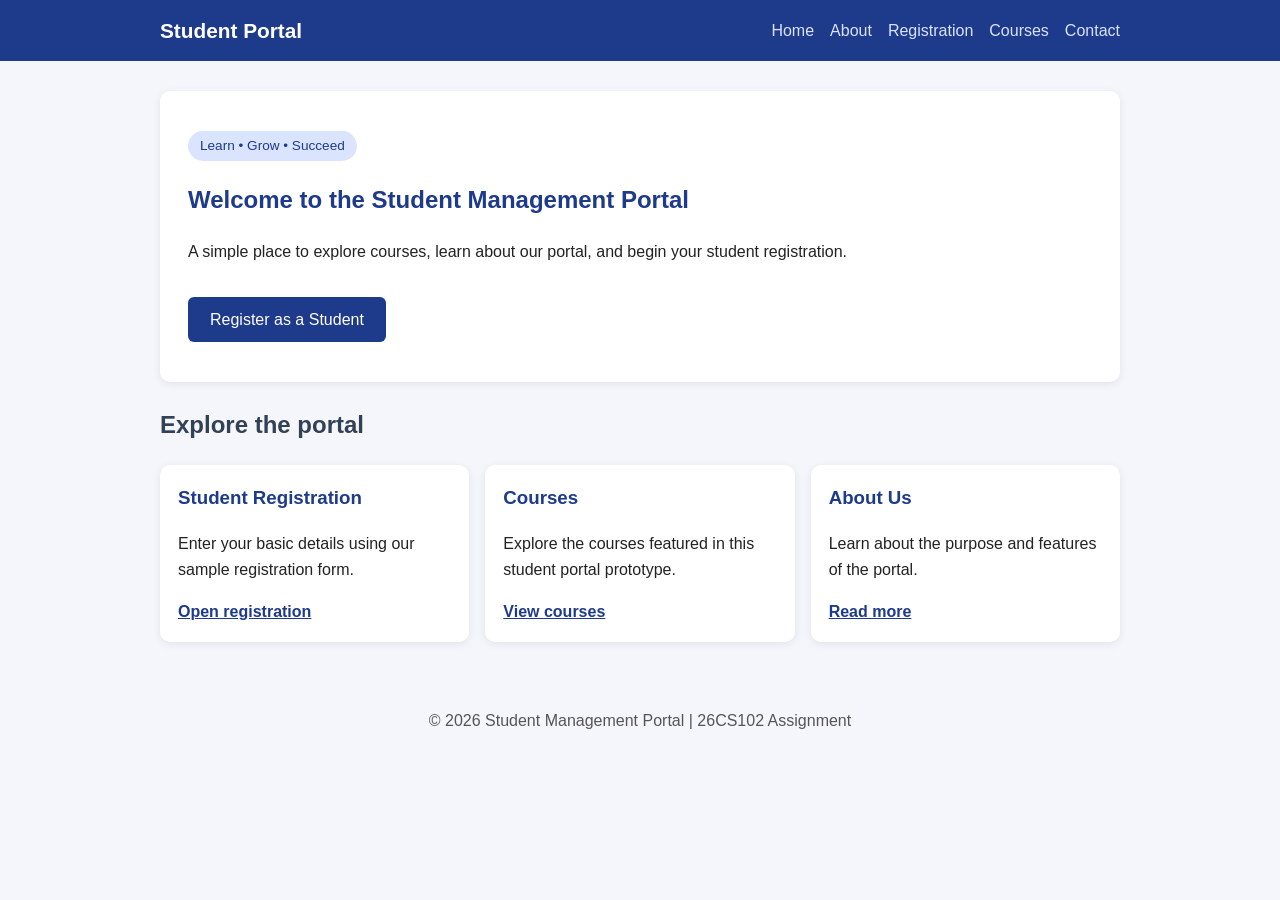
<file: index.html>
<!DOCTYPE html>
<html lang="en">
<head>
  <meta charset="UTF-8">
  <meta name="viewport" content="width=device-width, initial-scale=1.0">
  <title>Home | Student Management Portal</title>
  <link rel="stylesheet" href="style.css">
</head>
<body>
<header><div class="nav-wrap">
  <a class="brand" href="index.html">Student Portal</a>
  <nav aria-label="Main navigation">
    <a href="index.html">Home</a><a href="about.html">About</a><a href="registration.html">Registration</a><a href="courses.html">Courses</a><a href="contact.html">Contact</a>
  </nav>
</div></header>
<main>
  <section class="hero">
    <span class="tag">Learn • Grow • Succeed</span>
    <h1>Welcome to the Student Management Portal</h1>
    <p>A simple place to explore courses, learn about our portal, and begin your student registration.</p>
    <a class="button" href="registration.html">Register as a Student</a>
  </section>
  <section>
    <h2>Explore the portal</h2>
    <div class="cards">
      <article class="card"><h3>Student Registration</h3><p>Enter your basic details using our sample registration form.</p><a href="registration.html">Open registration</a></article>
      <article class="card"><h3>Courses</h3><p>Explore the courses featured in this student portal prototype.</p><a href="courses.html">View courses</a></article>
      <article class="card"><h3>About Us</h3><p>Learn about the purpose and features of the portal.</p><a href="about.html">Read more</a></article>
    </div>
  </section>
</main>
<footer><p>&copy; 2026 Student Management Portal | 26CS102 Assignment</p></footer>
</body>
</html>
</file>
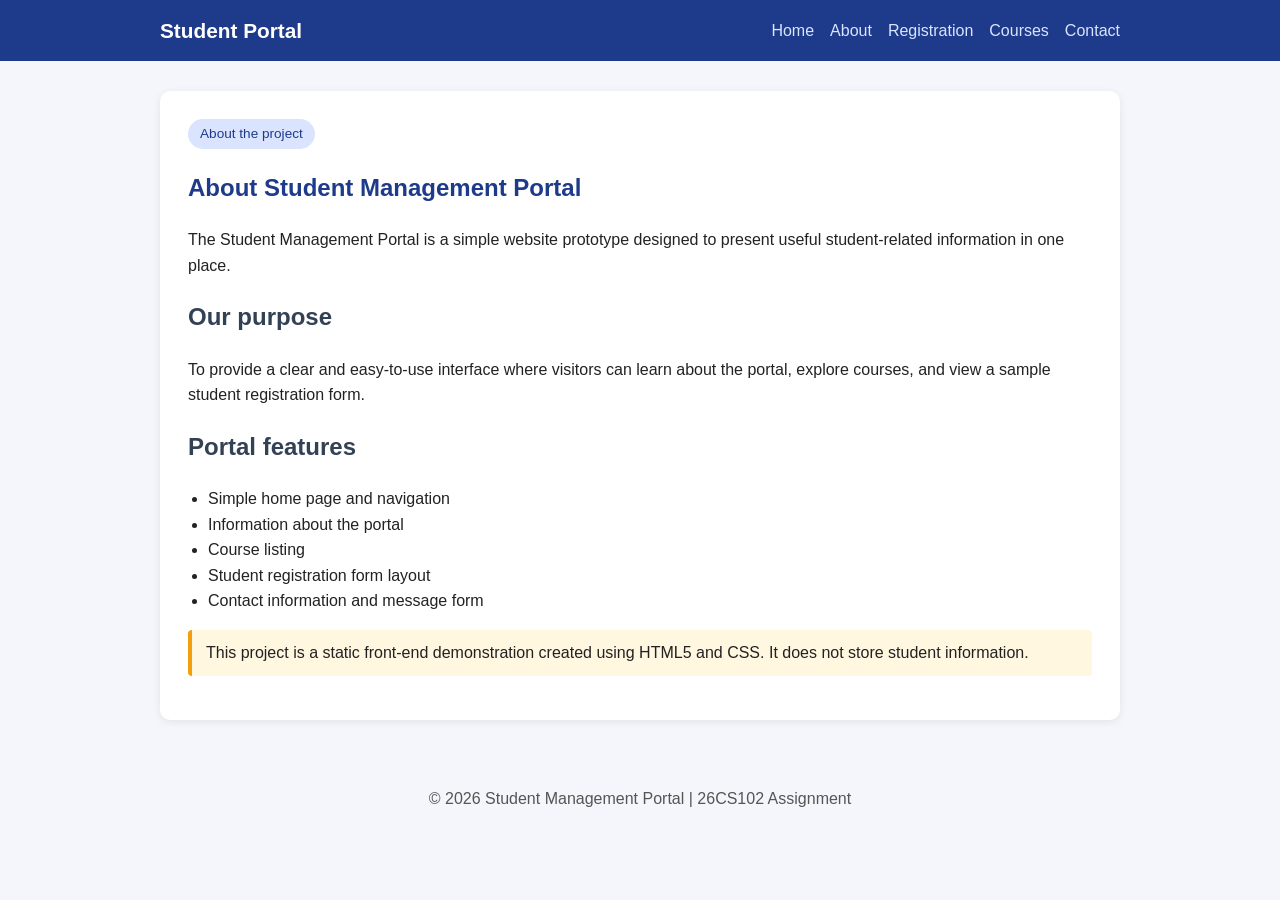
<file: about.html>
<!DOCTYPE html>
<html lang="en">
<head>
  <meta charset="UTF-8"><meta name="viewport" content="width=device-width, initial-scale=1.0">
  <title>About | Student Management Portal</title><link rel="stylesheet" href="style.css">
</head>
<body>
<header><div class="nav-wrap"><a class="brand" href="index.html">Student Portal</a><nav aria-label="Main navigation"><a href="index.html">Home</a><a href="about.html">About</a><a href="registration.html">Registration</a><a href="courses.html">Courses</a><a href="contact.html">Contact</a></nav></div></header>
<main>
  <section class="panel">
    <span class="tag">About the project</span><h1>About Student Management Portal</h1>
    <p>The Student Management Portal is a simple website prototype designed to present useful student-related information in one place.</p>
    <h2>Our purpose</h2><p>To provide a clear and easy-to-use interface where visitors can learn about the portal, explore courses, and view a sample student registration form.</p>
    <h2>Portal features</h2>
    <ul><li>Simple home page and navigation</li><li>Information about the portal</li><li>Course listing</li><li>Student registration form layout</li><li>Contact information and message form</li></ul>
    <p class="note">This project is a static front-end demonstration created using HTML5 and CSS. It does not store student information.</p>
  </section>
</main>
<footer><p>&copy; 2026 Student Management Portal | 26CS102 Assignment</p></footer>
</body>
</html>
</file>
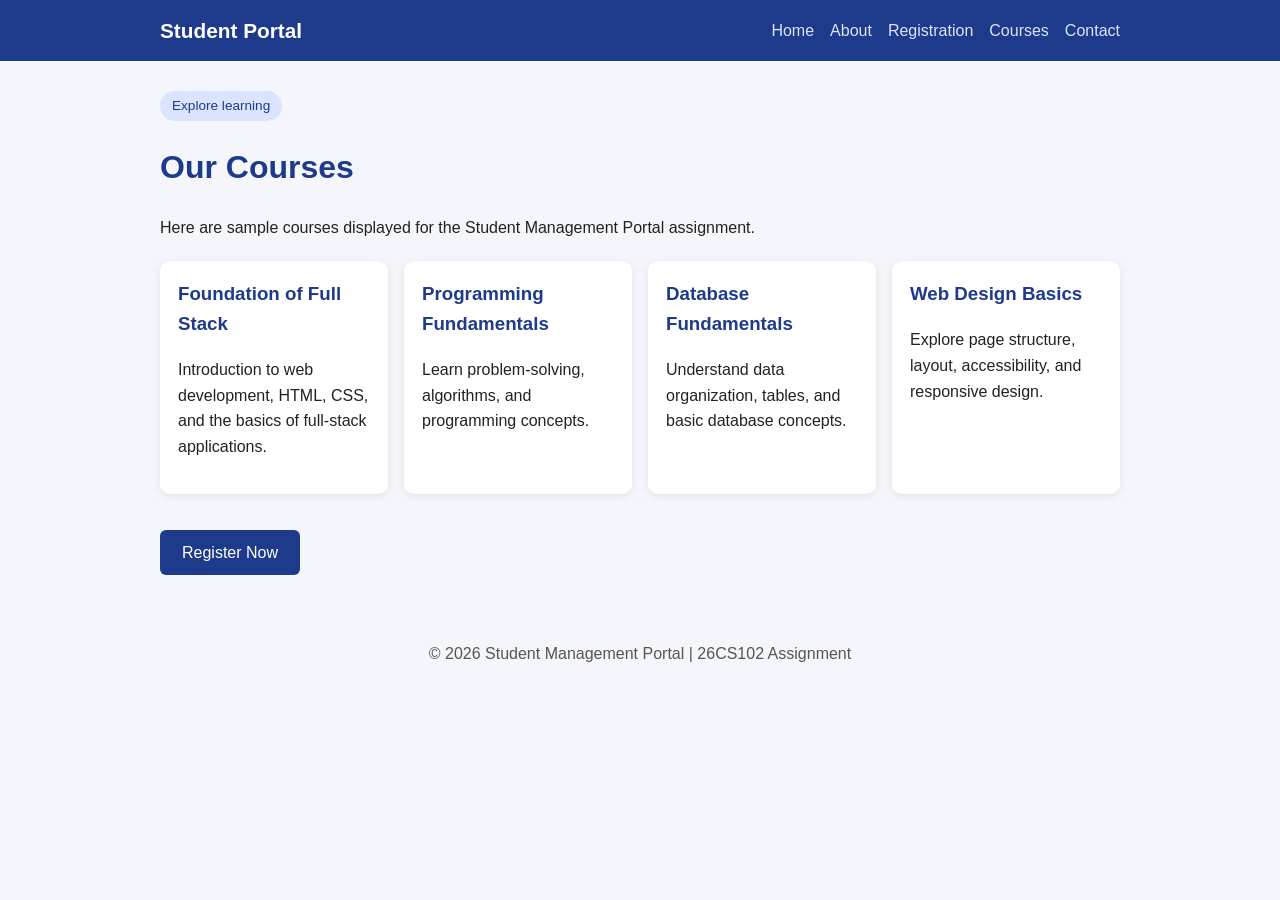
<file: courses.html>
<!DOCTYPE html>
<html lang="en">
<head>
  <meta charset="UTF-8"><meta name="viewport" content="width=device-width, initial-scale=1.0">
  <title>Courses | Student Management Portal</title><link rel="stylesheet" href="style.css">
</head>
<body>
<header><div class="nav-wrap"><a class="brand" href="index.html">Student Portal</a><nav aria-label="Main navigation"><a href="index.html">Home</a><a href="about.html">About</a><a href="registration.html">Registration</a><a href="courses.html">Courses</a><a href="contact.html">Contact</a></nav></div></header>
<main>
  <span class="tag">Explore learning</span><h1>Our Courses</h1>
  <p>Here are sample courses displayed for the Student Management Portal assignment.</p>
  <div class="cards">
    <article class="card"><h3>Foundation of Full Stack</h3><p>Introduction to web development, HTML, CSS, and the basics of full-stack applications.</p></article>
    <article class="card"><h3>Programming Fundamentals</h3><p>Learn problem-solving, algorithms, and programming concepts.</p></article>
    <article class="card"><h3>Database Fundamentals</h3><p>Understand data organization, tables, and basic database concepts.</p></article>
    <article class="card"><h3>Web Design Basics</h3><p>Explore page structure, layout, accessibility, and responsive design.</p></article>
  </div>
  <a class="button" href="registration.html">Register Now</a>
</main>
<footer><p>&copy; 2026 Student Management Portal | 26CS102 Assignment</p></footer>
</body>
</html>
</file>
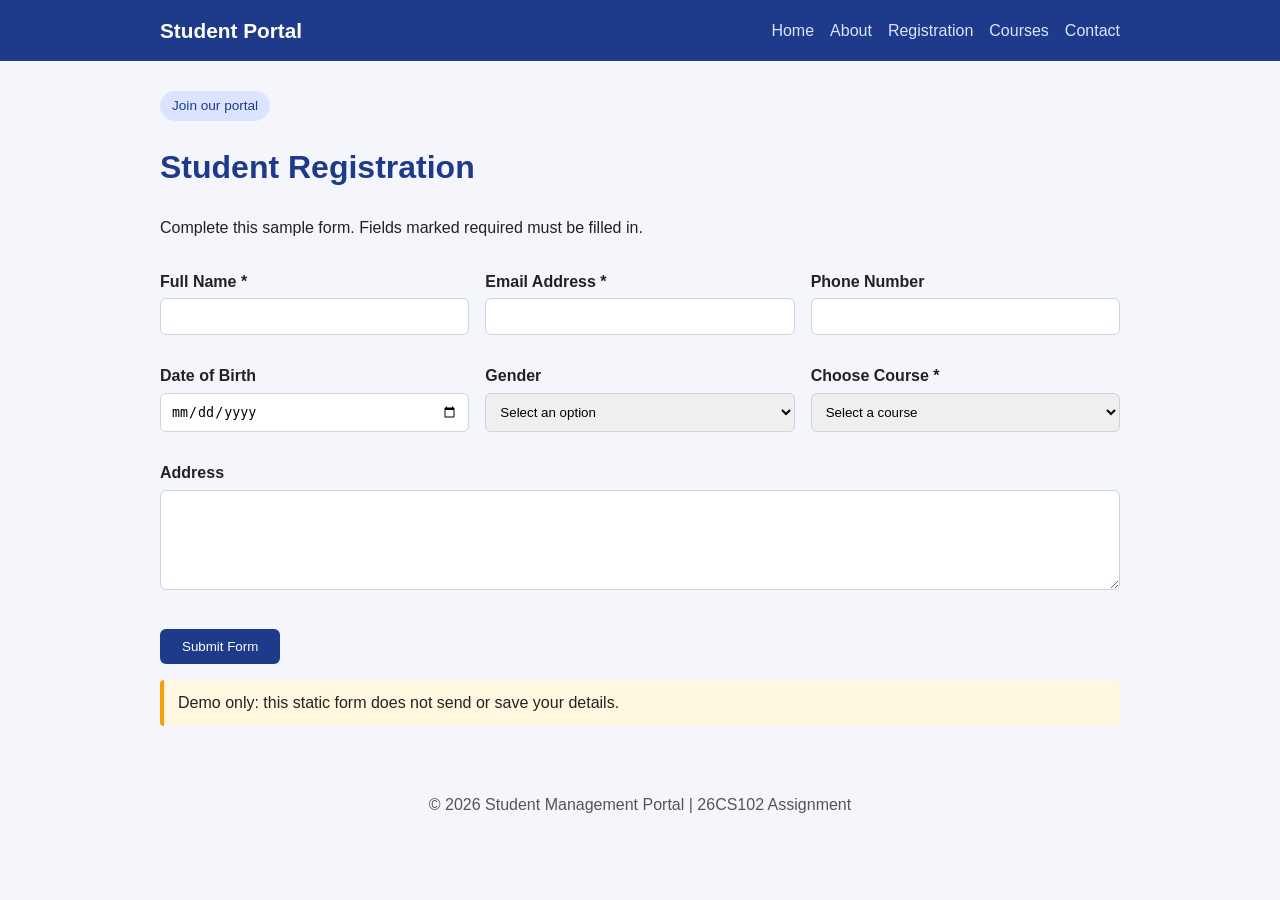
<file: registration.html>
<!DOCTYPE html>
<html lang="en">
<head>
  <meta charset="UTF-8"><meta name="viewport" content="width=device-width, initial-scale=1.0">
  <title>Student Registration | Student Management Portal</title><link rel="stylesheet" href="style.css">
</head>
<body>
<header><div class="nav-wrap"><a class="brand" href="index.html">Student Portal</a><nav aria-label="Main navigation"><a href="index.html">Home</a><a href="about.html">About</a><a href="registration.html">Registration</a><a href="courses.html">Courses</a><a href="contact.html">Contact</a></nav></div></header>
<main>
  <span class="tag">Join our portal</span><h1>Student Registration</h1>
  <p>Complete this sample form. Fields marked required must be filled in.</p>
  <form action="#" method="get">
    <div class="form-grid">
      <div><label for="fullname">Full Name *</label><input id="fullname" name="fullname" type="text" autocomplete="name" required></div>
      <div><label for="email">Email Address *</label><input id="email" name="email" type="email" autocomplete="email" required></div>
      <div><label for="phone">Phone Number</label><input id="phone" name="phone" type="tel" autocomplete="tel"></div>
      <div><label for="dob">Date of Birth</label><input id="dob" name="dob" type="date"></div>
      <div><label for="gender">Gender</label><select id="gender" name="gender"><option value="">Select an option</option><option>Female</option><option>Male</option><option>Prefer not to say</option></select></div>
      <div><label for="course">Choose Course *</label><select id="course" name="course" required><option value="">Select a course</option><option>Foundation of Full Stack</option><option>Programming Fundamentals</option><option>Database Fundamentals</option><option>Web Design Basics</option></select></div>
      <div class="full"><label for="address">Address</label><textarea id="address" name="address"></textarea></div>
      <div class="full"><button type="submit">Submit Form</button></div>
    </div>
    <p class="note">Demo only: this static form does not send or save your details.</p>
  </form>
</main>
<footer><p>&copy; 2026 Student Management Portal | 26CS102 Assignment</p></footer>
</body>
</html>
</file>
<file: style.css>
* { box-sizing: border-box; }
body {
  margin: 0;
  font-family: Arial, sans-serif;
  background: #f4f6fb;
  color: #222;
  line-height: 1.6;
}
header { background: #1e3a8a; }
.nav-wrap {
  max-width: 1000px;
  margin: auto;
  padding: 14px 20px;
  display: flex;
  justify-content: space-between;
  align-items: center;
  flex-wrap: wrap;
  gap: 10px;
}
.brand { color: #fff; font-size: 1.3rem; font-weight: bold; text-decoration: none; }
nav a { color: #dbe4ff; text-decoration: none; margin-left: 16px; }
nav a:hover { color: #fff; text-decoration: underline; }
main { max-width: 1000px; margin: 30px auto; padding: 0 20px; }
.panel {
  background: #fff;
  padding: 28px;
  border-radius: 10px;
  box-shadow: 0 2px 8px rgba(0,0,0,0.08);
}
.tag {
  display: inline-block;
  background: #dbe4ff;
  color: #1e3a8a;
  padding: 4px 12px;
  border-radius: 20px;
  font-size: 0.85rem;
}
h1 { color: #1e3a8a; }
h2 { color: #334155; }
ul { padding-left: 20px; }
.note {
  background: #fff7e0;
  border-left: 4px solid #f59e0b;
  padding: 10px 14px;
  border-radius: 4px;
}
label { display: block; margin-top: 12px; font-weight: bold; }
input, select, textarea {
  width: 100%;
  padding: 10px;
  margin-top: 4px;
  border: 1px solid #cbd5e1;
  border-radius: 6px;
}
button {
  margin-top: 16px;
  padding: 10px 22px;
  background: #1e3a8a;
  color: #fff;
  border: none;
  border-radius: 6px;
  cursor: pointer;
}
button:hover { background: #2748b5; }
table { width: 100%; border-collapse: collapse; }
th, td { border: 1px solid #cbd5e1; padding: 10px; text-align: left; }
th { background: #dbe4ff; }
footer { text-align: center; padding: 20px; color: #555; }
.cards {
  display: grid;
  grid-template-columns: repeat(auto-fit, minmax(220px, 1fr));
  gap: 16px;
  margin: 20px 0;
}
.card {
  background: #fff;
  padding: 18px;
  border-radius: 10px;
  box-shadow: 0 2px 8px rgba(0,0,0,0.08);
}
.card h2 { margin-top: 0; font-size: 1.1rem; }
@media (max-width: 600px) {
  nav a { margin: 0 10px 0 0; }
}
.button {
  display: inline-block;
  margin-top: 16px;
  padding: 10px 22px;
  background: #1e3a8a;
  color: #fff;
  text-decoration: none;
  border-radius: 6px;
}
.button:hover { background: #2748b5; }
.card h3 { margin-top: 0; color: #1e3a8a; }
.hero {
  background: #fff;
  padding: 40px 28px;
  border-radius: 10px;
  box-shadow: 0 2px 8px rgba(0,0,0,0.08);
  margin-bottom: 24px;
}
.card a { color: #1e3a8a; font-weight: bold; }
.button {
  display: inline-block;
  margin-top: 16px;
  padding: 10px 22px;
  background: #1e3a8a;
  color: #fff;
  text-decoration: none;
  border-radius: 6px;
}
.button:hover { background: #2748b5; }
.card h3 { margin-top: 0; color: #1e3a8a; }
.form-grid {
  display: grid;
  grid-template-columns: repeat(auto-fit, minmax(240px, 1fr));
  gap: 16px;
}
.form-grid .full { grid-column: 1 / -1; }
textarea { min-height: 100px; }
.button {
  display: inline-block;
  margin-top: 16px;
  padding: 10px 22px;
  background: #1e3a8a;
  color: #fff;
  text-decoration: none;
  border-radius: 6px;
}
.button:hover { background: #2748b5; }
.card h3 { margin-top: 0; color: #1e3a8a; }
.card a { color: #1e3a8a; font-weight: bold; }
.hero {
  background: #fff;
  padding: 40px 28px;
  border-radius: 10px;
  box-shadow: 0 2px 8px rgba(0,0,0,0.08);
  margin-bottom: 24px;
}
</file>
